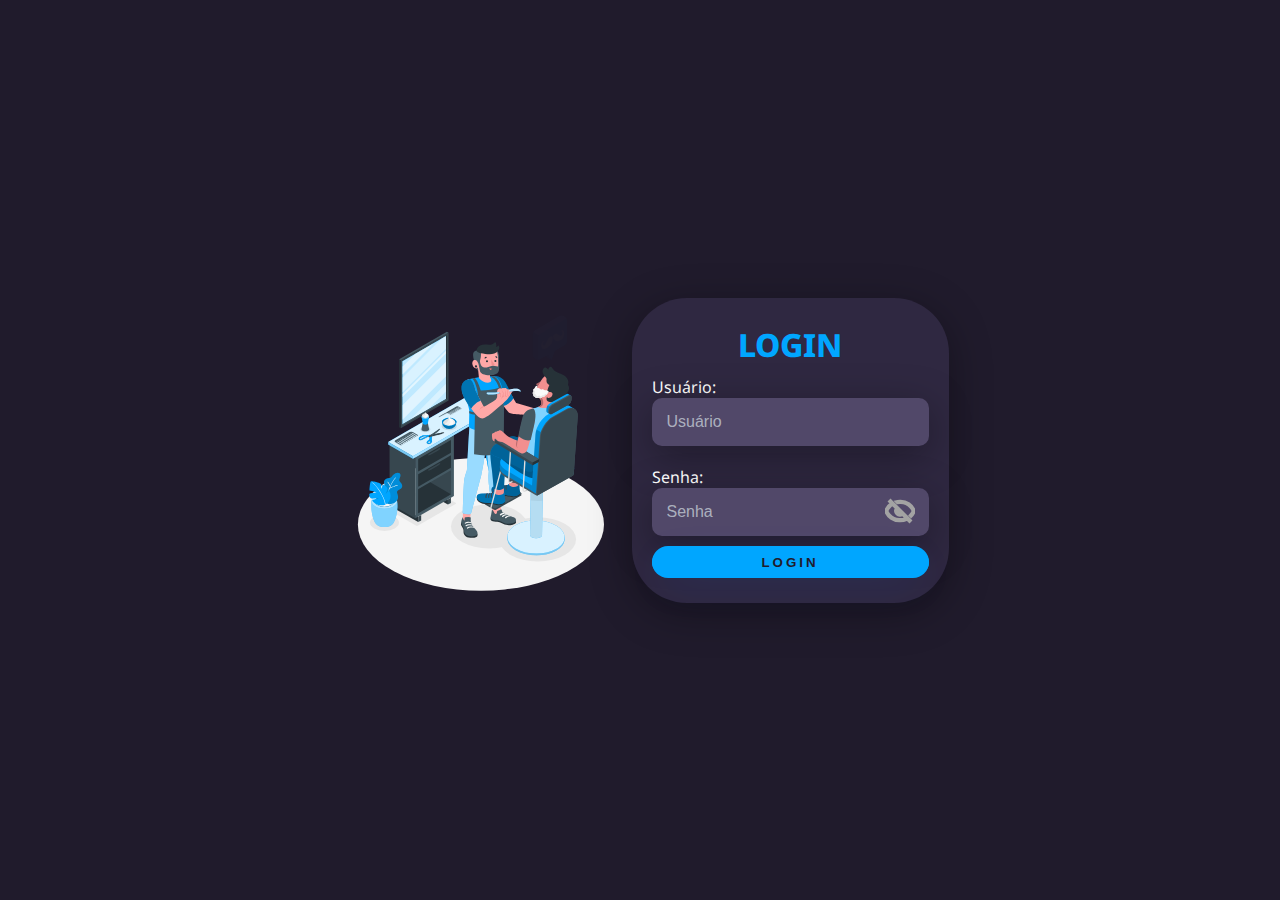
<file: index.html>
<!doctype html>
<html lang="pt-br">
  <head>
    <meta charset="utf-8">
    <meta name="viewport" content="width=device-width, initial-scale=1">
    <title>WM Barber - Login</title>
    <link rel="stylesheet" href="./css/signin.css">
    <link href="https://cdn.jsdelivr.net/npm/bootstrap@5.3.0/dist/css/bootstrap.min.css" rel="stylesheet" integrity="sha384-9ndCyUaIbzAi2FUVXJi0CjmCapSmO7SnpJef0486qhLnuZ2cdeRhO02iuK6FUUVM" crossorigin="anonymous">
  </head>
  <body>
    <main>
      <div class="main-login">
      <div class="left-login">
      <img src="barber.svg" class="left-login-image" alt="barber">
        </div>

        <div id="container-card">

            <div class="right-login"></div>
            <div class="card-login">

               <h1>LOGIN</h1>

     <div class="textfield">              
         <label for="usuario">Usuário:</label>
         <input type="text" id="usuario" name="usuario"  placeholder="Usuário">
     </div>

     <div class="textfield">
         <label for="senha">Senha:</label>
         <input type="password" id="senha" name="senha" placeholder="Senha" class="inputPass">
         <div id="eye-container">
                <img src="eye-off.svg" id="eye" alt="eye">
         </div>
         
     </div>

     <div class="btn-login">
         <button class="btn-login" id="btnLogar">Login</button>
     </div>

        </div>


  </main>

    <script src="https://cdn.jsdelivr.net/npm/bootstrap@5.3.0/dist/js/bootstrap.bundle.min.js" integrity="sha384-geWF76RCwLtnZ8qwWowPQNguL3RmwHVBC9FhGdlKrxdiJJigb/j/68SIy3Te4Bkz" crossorigin="anonymous"></script>

    <script>

const usuarios = [
    {
        login: 'admin',
        pass: 'admin'
    },
    {
        login: 'wemerson_1221',
        pass: 'wm122132'
    }
]

let botao = document.getElementById('btnLogar')

botao.addEventListener('click', function logar(){

    let pegaUsuario = document.getElementById('usuario').value
    let pegaSenha = document.getElementById('senha').value
    let validaLogin = false 

    for(let i in usuarios){

        if(pegaUsuario == usuarios[i].login && pegaSenha ==
        usuarios[i].pass){
            validaLogin = true
            break
        }
    }

    if(validaLogin == true) {
        location.href = 'dashboard.html'
    }else{
        alert('usuario e senha incorretos')
    }
})

let eye = document.getElementById('eye');
let inputPass = document.getElementById('senha');
    let isOn = false;

    eye.addEventListener('click', function() {
        if (isOn === false) {
            eye.src = 'eye-on.svg';
            isOn = true;
            inputPass.type = 'text';

        } else {
            eye.src = 'eye-off.svg';
            isOn = false;
            inputPass.type = 'password';
        }
    });
    </script>
  </body>
</html>
</file>
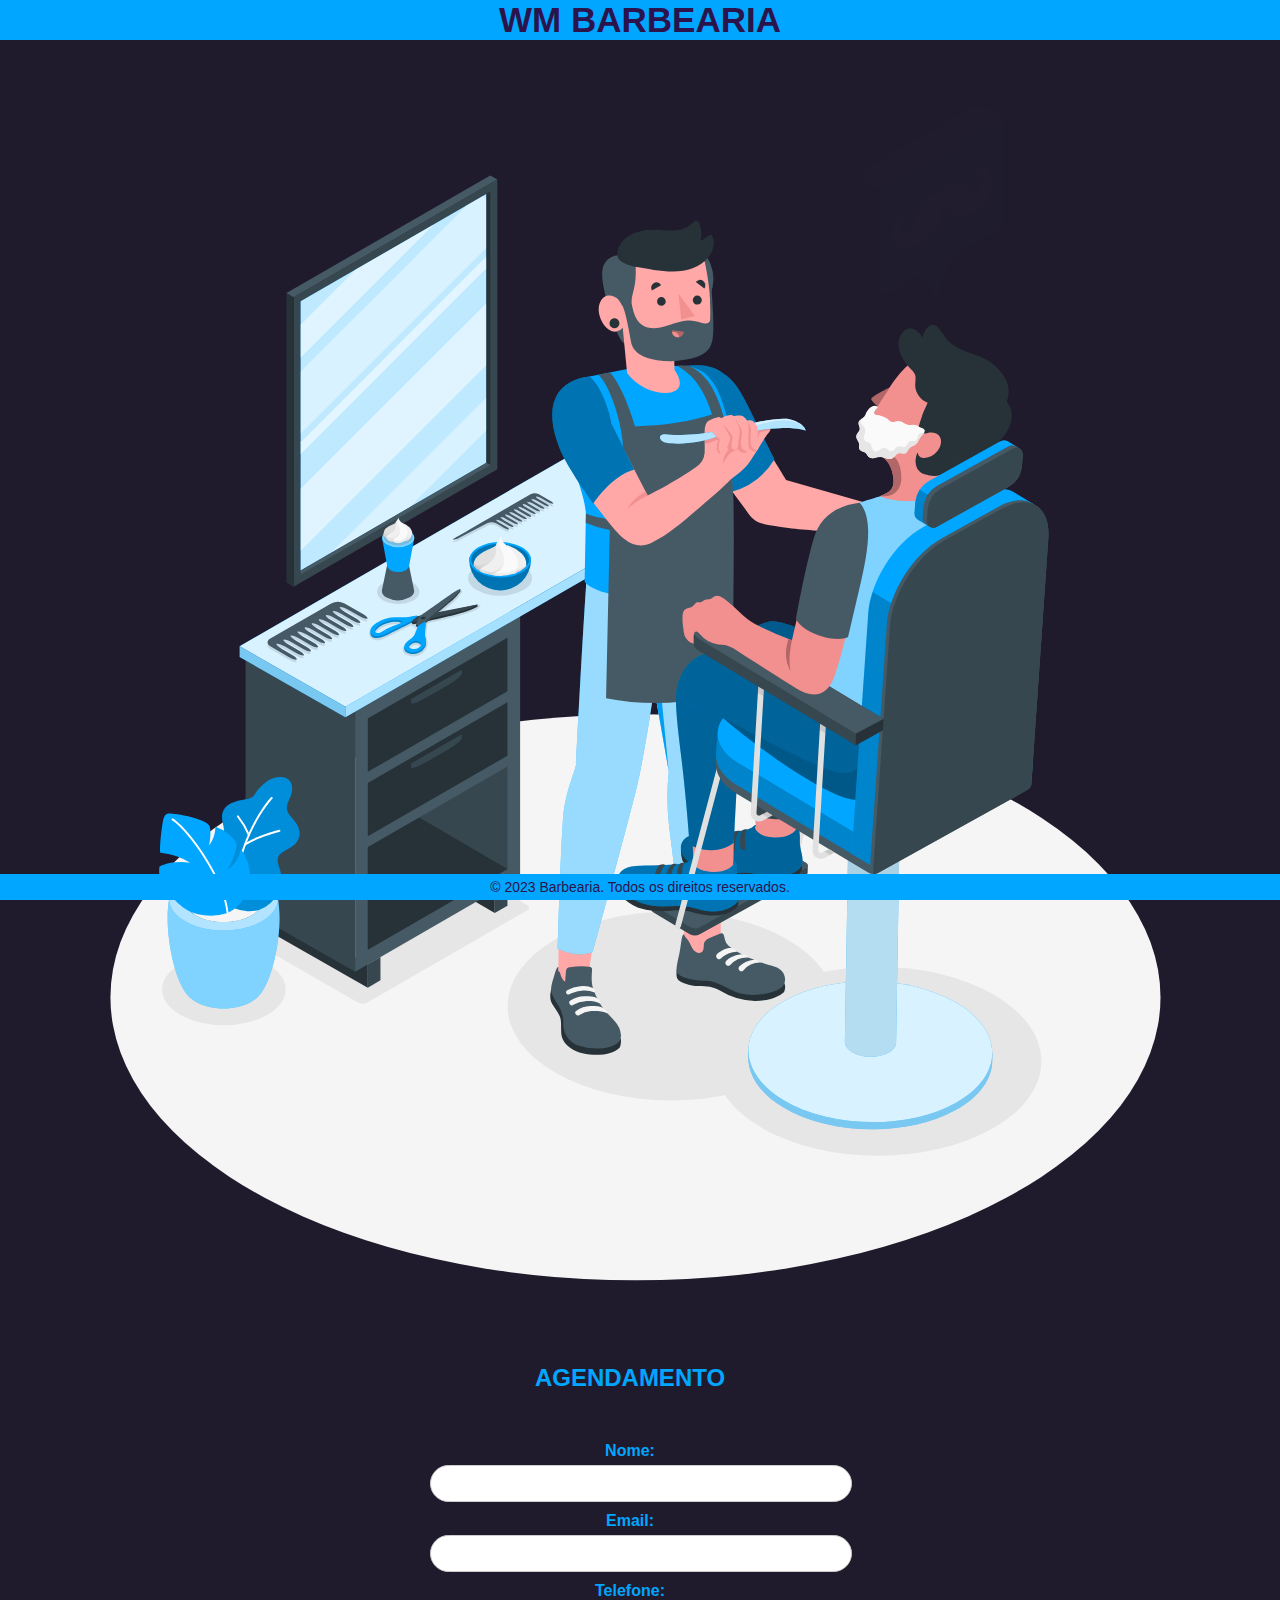
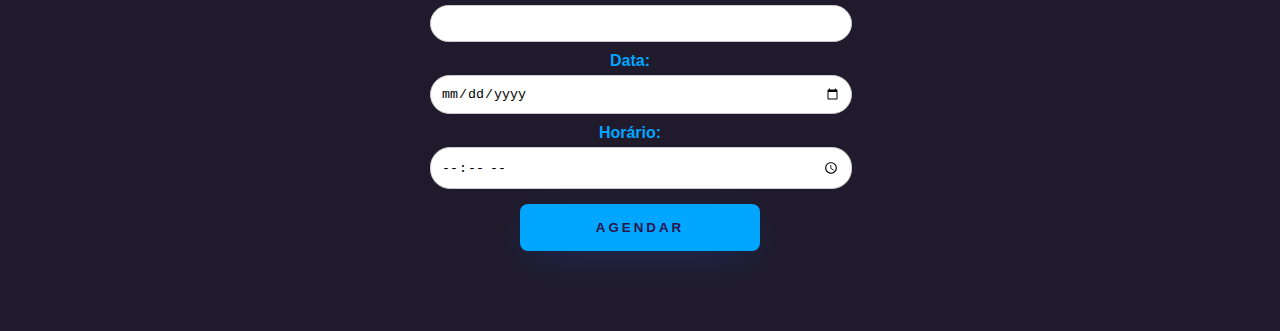
<file: agendamento.html>
<!DOCTYPE html>
<html lang="pt-BR">

<head>
  <meta charset="UTF-8">
  <meta name="viewport" content="width=device-width, initial-scale=1.0">
  <title>WM Barber - Agendamento</title>
  <link rel="stylesheet" href="../css/style.css">
</head>

<body>
  <header>
    <h1>WM Barbearia</h1>
  </header>

  <img src="barber.svg" class="left-login-image" alt="barber">

  <main>
    <section class="appointment">
      <h2>Agendamento</h2>
      <div id="mensagemAgendamento"></div>
        <form id="agendamentoForm">
        <label for="nome">Nome:</label>
        <input type="text" id="nome" required>
        <label for="email">Email:</label>
        <input type="email" id="email" required>
        <label for="telefone">Telefone:</label>
        <input type="tel" id="telefone" required>
        <label for="data">Data:</label>
        <input type="date" id="data" required>
        <label for="horario">Horário:</label>
        <input type="time" id="horario" required>
        <button type="submit">Agendar</button>
        </form>
    </section>
  </main>

  <footer>
    <p>&copy; 2023 Barbearia. Todos os direitos reservados.</p>
  </footer>
  
 <script src="main.js"></script>

</body>

</html>
</file>
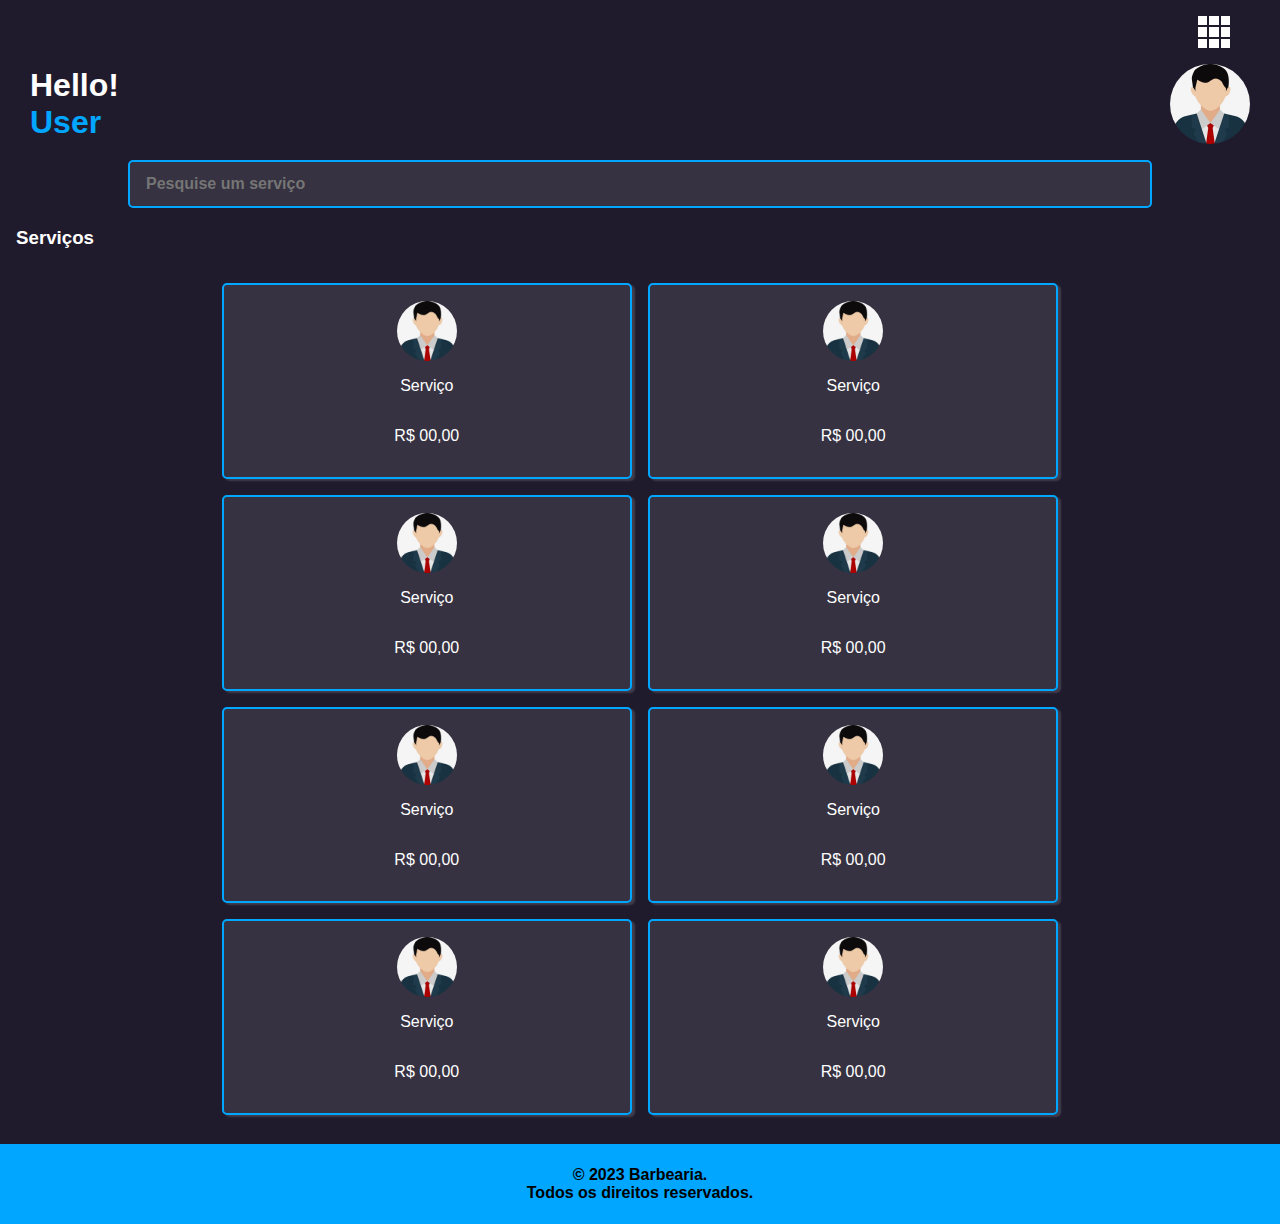
<file: dashboard.html>
<!DOCTYPE html>
<html lang="en">
<head>
    <meta charset="UTF-8">
    <meta name="viewport" content="width=device-width, initial-scale=1.0">
    <title>WM Barber - Dashboard</title>
    <link rel="stylesheet" href="/css/dashborad.css">
</head>

<body>
  <iframe id="menu" src="/menu.html" width="" height=""></iframe>

  <div id="menu-container">
    <img id="menu-icon" src="menu.svg" alt="menu-icon">
  </div>

  <header>
    <div id="hello-user">
      <h1>
        Hello!
     </h1>
     <h1 style="color: #00A6FF">
      User
   </h1>      
    </div>



     <img src="userimage.png" height="40px" width="40px">
  </header>

  <div id="busca-container">
    <input type="search" class='search' name="busca"  placeholder="Pesquise um serviço">
  </div>

  
  <h3>
    Serviços
  </h3>
  <div id="service-container">

    <div class="service-card">
      <img src="userimage.png" height="60px" width="60px">
      <p>
        Serviço
      </p>
      <p>
        R$ 00,00
      </p>
    </div>

    <div class="service-card">
      <img src="userimage.png" height="60px" width="60px">
      <p>
        Serviço
      </p>
      <p>
        R$ 00,00
      </p>
    </div>
  
    <div class="service-card">
      <img src="userimage.png" height="60px" width="60px">
      <p>
        Serviço
      </p>
      <p>
        R$ 00,00
      </p>
    </div>
  
    <div class="service-card">
      <img src="userimage.png" height="60px" width="60px">
      <p>
        Serviço
      </p>
      <p>
        R$ 00,00
      </p>
    </div>

    <div class="service-card">
      <img src="userimage.png" height="60px" width="60px">
      <p>
        Serviço
      </p>
      <p>
        R$ 00,00
      </p>
    </div>

    <div class="service-card">
      <img src="userimage.png" height="60px" width="60px">
      <p>
        Serviço
      </p>
      <p>
        R$ 00,00
      </p>
    </div>
  
    <div class="service-card">
      <img src="userimage.png" height="60px" width="60px">
      <p>
        Serviço
      </p>
      <p>
        R$ 00,00
      </p>
    </div>
  
    <div class="service-card">
      <img src="userimage.png" height="60px" width="60px">
      <p>
        Serviço
      </p>
      <p>
        R$ 00,00
      </p>
    </div>

  </div>

  <footer>
    <p>&copy; 2023 Barbearia. <br> Todos os direitos reservados.</p>
  </footer>
  
  <script src="/dashboard.js"></script>
</body>
</html>
</file>
<file: css/signin.css>
@import url('https://fonts.googleapis.com/css2?family=Noto+Sans:wght@400;700&display=swap');

body {
    margin: 0;
    font-family: 'Noto Sans', sans-serif;    
}

body * {
    box-sizing: border-box;
    padding: 0;
}

.main-login {
    width: 100vw;
    height: 100vh;
    background: #201b2c;
    display: flex;
    justify-content: center;
    align-items: center; 
}

.left-login {
    display: flex;
    justify-content: center;
    align-items: center;
    flex-direction: column;
}

.left-login > h1 {
    font-size: 1%;
    color: #00A6FF;
    display: flex;
    justify-content: center;
    align-items: center;
}

.left-login-image {
    width: 300px;
}

.right-login {
    display: flex;
    justify-content: center;
    align-items: center;
}

.card-login {
    display: flex;
    justify-content: center;
    align-items: center;
    flex-direction: column;
    padding: 25px 20px;
    background: #2f2841;
    border-radius: 55px;
    box-shadow: 0px 10px 40px #00000056;
}

.card-login > h1 {
    color: #00A6FF;
    font-weight: 800;
    margin: 0;
}

.textfield {
    width: 100%;
    display: flex;
    flex-direction: column;
    align-items: flex-start;
    justify-content: center;
    margin: 10px 0px;
    color: #fff;
}

.textfield > input {
    width: 100%;
    border: none;
    border-radius: 10px;
    padding: 15px;
    background: #514869;
    color: #f0ffffde;
    font-size: 12pt;
    box-shadow: 0px 10px 40px #00000056;
    outline: none;
    box-sizing: border-box;
}

.textfield .inputPass {
    padding: 15px 55px 15px 15px;
}

#eye-container {
    width: 95%;
    display: flex;
    justify-content: end;   
    
}
.textfield img {
    margin-top: -2.5rem;
    height: 30px;
}

textfield > label {
    color: #f0ffffde;
    margin-bottom: 10px;
}

.textfield > input::placeholder {
    color: #f0ffff94;
}

.signup-link {
    text-align: center;
    margin-top: 10px;
  }

  .signup-link a {
    width: 10%;
    padding: 0% 0px;
    border: none;
    border-radius: 11px;
    outline: none;
    text-transform: inherit;
    font-weight: 25vh;
    color: #00A6FF;
    cursor: pointer;
    text-decoration: none;
  }

.btn-login {
    width: 100%;
    padding: 4px 0px;
    border: none;
    border-radius: 20px;
    outline: none;
    text-transform: uppercase;
    font-weight: 800;
    letter-spacing: 3px;
    color: #201b2c;
    background: #00A6FF;
    cursor: pointer;
    box-shadow: 0px 10px 40px -12px #006eff52;
    text-decoration: none;
    text-align: center;
}

.btn-login:hover {
    background-color: #00a6ff81;
}

@media only screen and (max-width: 900px) {
    .card-login {
        width: 100%;
    }
}

@media only screen and (max-width: 600px ){
    .main-login {
        flex-direction: column;
    }
    .left-login > h1 {
        display: none;
    }
    .left-login {
        width: 100%;
        height: none;
    }
    .right-login {
        width: 100%;
        height: none;
    }
    .card-login {
        width: 100%;
    }
    #container-card {
        width: 100%;    
        padding: 30px;
    }
}
</file>
<file: css/style.css>
@import url('https://fonts.googleapis.com/css2?family=Noto+Sans:wght@400;700&display=swap');

body {
    font-family: Arial, sans-serif;
    margin: 0;
    padding: 0;
    background-color: #201b2c;
  }

  @media only screen and (max-width: 600px) {
    .left-login-image {
      position: relative;
      display: block;
      margin-left: auto;
      margin-right: auto;
      width: 80%;
      max-width: 400px;
    }
  }
  
  .container {
    max-width: 1200px;
    margin: 0 auto;
    padding: 0 20px;
  }
  
  header {
    background-color: #00A6FF;
    color: #201b2c;
    padding: 0px 0;
  }

  header h1 {
    margin: 0;
    font-size: 35px;
    text-align: center;
    text-transform: uppercase;
    color: #2b134b;
  }

  h2 {
    margin: 0;
    color: #00A6FF;
    font-size: 24px;
    text-align: center;
    text-transform: uppercase;
  }

  nav ul {
    list-style: none;
    padding: 0;
    margin: 20px 0;
    text-align: center;
  }
  
  nav ul li {
    display: inline-block;
    margin-right: 10px;
  }
  
  nav ul li a {
    color: #ffffff;
    text-decoration: none;
    font-size: 18px;
    padding: 10px;
  }

  /* Estilos do formulário de agendamento */
  
  .appointment {
    text-align: center;
    padding: 40px 0;
    color: #00A6FF;
    margin-right: 20px;
  }
  
  .appointment h2 {
    margin: 0;
    font-size: 24px;
  }
  
  form {
    max-width: 400px;
    margin: 20px auto;
    padding: 20px;
    background-color: #201b2c;
    border-radius: 5px;
  }
  
  form label {
    display: block;
    font-weight: bold;
    margin-top: 10px;
    color: #00A6FF;
  }
  
  form input,
  form select {
    width: 100%;
    padding: 10px;
    margin-top: 5px;
    border: 1px solid #ccc;
    border-radius: 20px;
  }

  form .time-group {
    display: flex;
    align-items: center;
    margin-top: 15px;
  }

  form .time-group label {
    margin-right: 10px;
    color: #2b134b;
  }
  
  form button {
    width: 60%;
    padding: 16px 0px;
    border: none;
    border-radius: 8px;
    outline: none;
    text-transform: uppercase;
    font-weight: 800;
    letter-spacing: 3px;
    color: #2b134b;
    background: #00A6FF;
    cursor: pointer;
    box-shadow: 0px 10px 40px -12px #006eff52;
    text-decoration: none;
    text-align: center;
    margin-top: 15px;
    margin-left: 20px;
  }
  
  form button:hover {
    background-color: #00a6ff81;
  }
  
  footer {
    position: fixed;
    bottom: 0;
    width: 100%;
    background-color: #00A6FF;
    color: #2b134b;
    padding: 5px 0;
    text-align: center;
    margin-top: 1%;
  }
  
  footer p {
    margin: 0;
    font-size: 14px;
  }

  #mensagemAgendamento {
    display: none;
    position: fixed;
    top: 50%;
    left: 50%;
    transform: translate(-50%, -50%);
    background-color: #048d04e1;
    color: #010002;
    padding: 20px;
    border-radius: 35px;
    font-size: 18px;
    text-align: center;
    z-index: 9999;
  }
</file>
<file: css/dashborad.css>
@import url('https://fonts.googleapis.com/css2?family=Noto+Sans:wght@400;700&display=swap');

body {
    font-family: Arial, sans-serif;
    margin: 0;
    padding: 0;
    background-color: #201b2c;
    color: white
  }

#menu-container {
  width: 100%;
  display: flex;
  justify-content: end;
  align-items: center;  
  
  
}

#menu-icon {
  width: 2rem;
  height: 2rem;
  margin: 1rem;
  margin-right: 50px;
  cursor: pointer;
}

#menu-icon:hover {
  opacity: 0.7;
  background-color: rgba(255, 255, 255, 0.100);
}

header {
  padding: 0px 30px;
  display: flex;
  justify-content: space-between;
  align-items: center;
  margin : 0 0 1rem 0;
  border-radius: 0 0 1rem 1rem;
}

header h1 {
  margin: 0;
  padding: 0;
}

header img {
  border-radius: 999px;   
  width: 80px;
  height: 80px;
}

#busca-container {
  width: 100%;
  display: flex;
  justify-content: center;
}

.search {
  height: 3rem;
  width: 80%;
  padding: 0 1rem;
  border-radius: 5px;
  background-color: rgba(255, 255, 255, 0.100);
  border: 2px solid #00A6FF;
  color: #fff;
  font-size: 1rem;
  font-weight: bold;
}

.search:focus {
  outline: none;
  border: 4px solid #005f92;
}

h3 {
  padding: 0 1rem;
}

#service-container{
  display: flex;
  gap: 1rem;
  flex-wrap: wrap;   
  padding: 1rem;
  justify-content: center;
}
.service-card {
  width: 30%;
  background-color: rgba(255, 255, 255, 0.100);
  border: 2px solid #00A6FF;
  padding: 1rem;
  border-radius: 5px;
  box-shadow: 3px 2px 2px rgba(255, 255, 255, 0.158);
  display: flex;
  flex-direction: column;
  justify-content: space-between;
  align-items: center;
  cursor: pointer;
}

.service-card:hover {
  background-color: rgba(255, 255, 255, 0.200);  
  border: 4px solid #005f92;
}

.service-card img {
  border-radius: 999px;  
}

footer {
  bottom: 0;
  width: 100%;
  height: 3rem;
  background-color: #00A6FF;
  color: #000;
  padding: 1rem 0;
  text-align: center;
  margin-top: 1%;
  display: flex;
  justify-content: center;
  align-items: center;
  font-weight: bold;
}

footer p {
  margin: 0;
  font-size: 1rem;
}

#menu {
  position: absolute;
  top: 5rem;
  right: 0;
  width: 80%;
  height: 100vh;
  background-color: #201b2c;
  display: none;
  flex-direction: column;
  justify-content: center;
  align-items: center;
  border: none;
  border-radius: 0 0 1rem 1rem;
  box-shadow: 0px 0px 20px rgba(0, 0, 0, 0.8);
}
</file>
